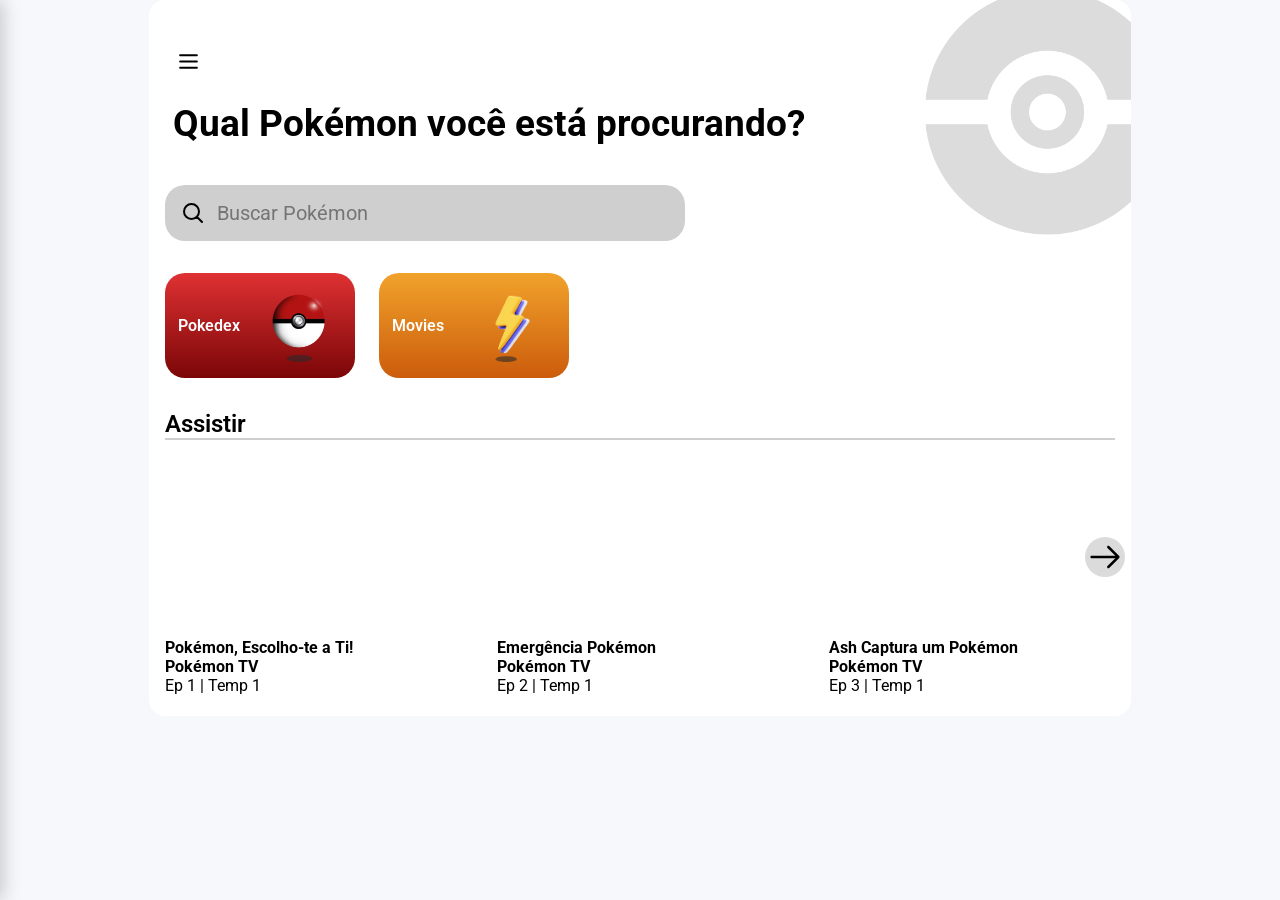
<file: index.html>
<!DOCTYPE html>
<html lang="pt-br">
<head>
    <meta charset="UTF-8">
    <meta name="viewport" content="width=device-width, initial-scale=1.0">
    <title>Central Pokémon</title>
    <link rel="stylesheet" href="assets/css/home.css">
</head>
<body>
    <section class="content">
        <header>
            <button class="menu-toggle" id="menuToggle" aria-label="Abrir menu" type="button">
                <svg width="25px" height="25px" viewBox="0 0 24 24" fill="none" xmlns="http://www.w3.org/2000/svg"><g id="SVGRepo_bgCarrier" stroke-width="0"></g><g id="SVGRepo_tracerCarrier" stroke-linecap="round" stroke-linejoin="round"></g><g id="SVGRepo_iconCarrier"> <path d="M4 6H20M4 12H20M4 18H20" stroke="#000000" stroke-width="2" stroke-linecap="round" stroke-linejoin="round"></path> </g></svg>
            </button>
            <h1>Qual Pokémon você está procurando?</h1>
        </header>

        <div class="menu-overlay" id="menuOverlay"></div>
        <aside class="side-menu" id="sideMenu" aria-hidden="true">
            <button class="menu-close" id="menuClose" aria-label="Fechar menu" type="button">
                <svg width="24px" height="24px" viewBox="0 0 24 24" fill="none" xmlns="http://www.w3.org/2000/svg">
                    <path d="M6 6L18 18M18 6L6 18" stroke="#000000" stroke-width="2" stroke-linecap="round"/>
                </svg>
            </button>
            <nav class="menu-nav">
                <a href="index.html" class="menu-link page-link">Home</a>
                <a href="pokedex.html" class="menu-link page-link">Pokedex</a>
                <a href="movies.html" class="menu-link page-link">Movies</a>
            </nav>
        </aside>

        <div class="search">
            <svg width="24px" height="24px" viewBox="0 0 24 24" fill="none" xmlns="http://www.w3.org/2000/svg"><g id="SVGRepo_bgCarrier" stroke-width="0"></g><g id="SVGRepo_tracerCarrier" stroke-linecap="round" stroke-linejoin="round"></g><g id="SVGRepo_iconCarrier"> <path d="M15.7955 15.8111L21 21M18 10.5C18 14.6421 14.6421 18 10.5 18C6.35786 18 3 14.6421 3 10.5C3 6.35786 6.35786 3 10.5 3C14.6421 3 18 6.35786 18 10.5Z" stroke="#000000" stroke-width="2" stroke-linecap="round" stroke-linejoin="round"></path> </g></svg>
            <input type="text" id="searchInput" placeholder="Buscar Pokémon" autocomplete="off">
        </div>

        <div class="options">
            
            <a href="pokedex.html" class="pokedex page-link">Pokedex
                <img src="assets/image/ball.png" alt="Pokeball">
            </a>
            
            
            <a href="movies.html" class="movies page-link">Movies
                <img src="assets/image/raio.png" alt="Raio">
            </a>
            
        </div>

        <div class="attend">
            <h2>Assistir</h2>
            <div class="carousel">
                <button class="arrow-left" id="arrow-left" type="button">
                    <svg width="64px" height="64px" viewBox="0 0 24 24" fill="none" xmlns="http://www.w3.org/2000/svg"><g id="SVGRepo_bgCarrier" stroke-width="0"></g><g id="SVGRepo_tracerCarrier" stroke-linecap="round" stroke-linejoin="round"></g><g id="SVGRepo_iconCarrier"> <path d="M20 12H4M4 12L10 6M4 12L10 18" stroke="#000000" stroke-width="1.5" stroke-linecap="round" stroke-linejoin="round"></path> </g></svg>
                </button>
                <ul class="movies-list" id="moviesList">
                    <li class="movie-item">
                        <iframe width="560" height="315" src="https://www.youtube.com/embed/z3hMX65Khtg?si=HAvHI5B7iZ4ZkZ6l" title="YouTube video player" frameborder="0" allow="accelerometer; autoplay; clipboard-write; encrypted-media; gyroscope; picture-in-picture; web-share" referrerpolicy="strict-origin-when-cross-origin" allowfullscreen></iframe>
                        <h4>Pokémon, Escolho-te a Ti!</h4>
                        <h4>Pokémon TV</h4>
                        <p>Ep 1 | Temp 1 </p>
                    </li>
                    <li class="movie-item">
                        <iframe width="560" height="315" src="https://www.youtube.com/embed/h6LFdBPjbf4?si=2pCjYuyfvWK-3hP1" title="YouTube video player" frameborder="0" allow="accelerometer; autoplay; clipboard-write; encrypted-media; gyroscope; picture-in-picture; web-share" referrerpolicy="strict-origin-when-cross-origin" allowfullscreen></iframe>
                        <h4>Emergência Pokémon</h4>
                        <h4>Pokémon TV</h4>
                        <p>Ep 2 | Temp 1 </p>
                    </li>
                    <li class="movie-item">
                        <iframe width="560" height="315" src="https://www.youtube.com/embed/ObtS79k2NM4?si=4z4mFyeoclsPtpMW" title="YouTube video player" frameborder="0" allow="accelerometer; autoplay; clipboard-write; encrypted-media; gyroscope; picture-in-picture; web-share" referrerpolicy="strict-origin-when-cross-origin" allowfullscreen></iframe>
                        <h4>Ash Captura um Pokémon</h4>
                        <h4>Pokémon TV</h4>
                        <p>Ep 3 | Temp 1 </p>
                    </li>
                    <li class="movie-item">
                        <iframe width="560" height="315" src="https://www.youtube.com/embed/PEUL-1_zGWI?si=31BrjL_kRxoo-bfi" title="YouTube video player" frameborder="0" allow="accelerometer; autoplay; clipboard-write; encrypted-media; gyroscope; picture-in-picture; web-share" referrerpolicy="strict-origin-when-cross-origin" allowfullscreen></iframe>
                        <h4>O Desafio do Samurai</h4>
                        <h4>Pokémon TV</h4>
                        <p>Ep 4 | Temp 1 </p>
                    </li>
                    <li class="movie-item">
                        <iframe width="560" height="315" src="https://www.youtube.com/embed/COr4zRFX0Gw?si=t0rkgp6g_4TdPWYg" title="YouTube video player" frameborder="0" allow="accelerometer; autoplay; clipboard-write; encrypted-media; gyroscope; picture-in-picture; web-share" referrerpolicy="strict-origin-when-cross-origin" allowfullscreen></iframe>
                        <h4>Confronto na Cidade de Pewter</h4>
                        <h4>Pokémon TV</h4>
                        <p>Ep 5 | Temp 1 </p>
                    </li>
                    <li class="movie-item">
                        <iframe width="560" height="315" src="https://www.youtube.com/embed/iaxkOJZxzQM?si=hIJM1TCaxjF3b-Lr" title="YouTube video player" frameborder="0" allow="accelerometer; autoplay; clipboard-write; encrypted-media; gyroscope; picture-in-picture; web-share" referrerpolicy="strict-origin-when-cross-origin" allowfullscreen></iframe>
                        <h4>Clefairy e a Pedra da Lua</h4>
                        <h4>Pokémon TV</h4>
                        <p>Ep 6 | Temp 1 </p>
                    </li>
                </ul>
                <button class="arrow-right" id="arrow-right" type="button">
                    <svg width="64px" height="64px" viewBox="0 0 24 24" fill="none" xmlns="http://www.w3.org/2000/svg"><g id="SVGRepo_bgCarrier" stroke-width="0"></g><g id="SVGRepo_tracerCarrier" stroke-linecap="round" stroke-linejoin="round"></g><g id="SVGRepo_iconCarrier"> <path fill-rule="evenodd" clip-rule="evenodd" d="M13.4697 5.46967C13.7626 5.17678 14.2374 5.17678 14.5303 5.46967L20.5303 11.4697C20.8232 11.7626 20.8232 12.2374 20.5303 12.5303L14.5303 18.5303C14.2374 18.8232 13.7626 18.8232 13.4697 18.5303C13.1768 18.2374 13.1768 17.7626 13.4697 17.4697L18.1893 12.75H4C3.58579 12.75 3.25 12.4142 3.25 12C3.25 11.5858 3.58579 11.25 4 11.25H18.1893L13.4697 6.53033C13.1768 6.23744 13.1768 5.76256 13.4697 5.46967Z" fill="#000000"></path> </g></svg></button>
            </div>
        </div>
    </section>

    <script src="assets/js/home.js"></script>
    <script src="assets/js/page-transition.js"></script>
</body>
</html>
</file>
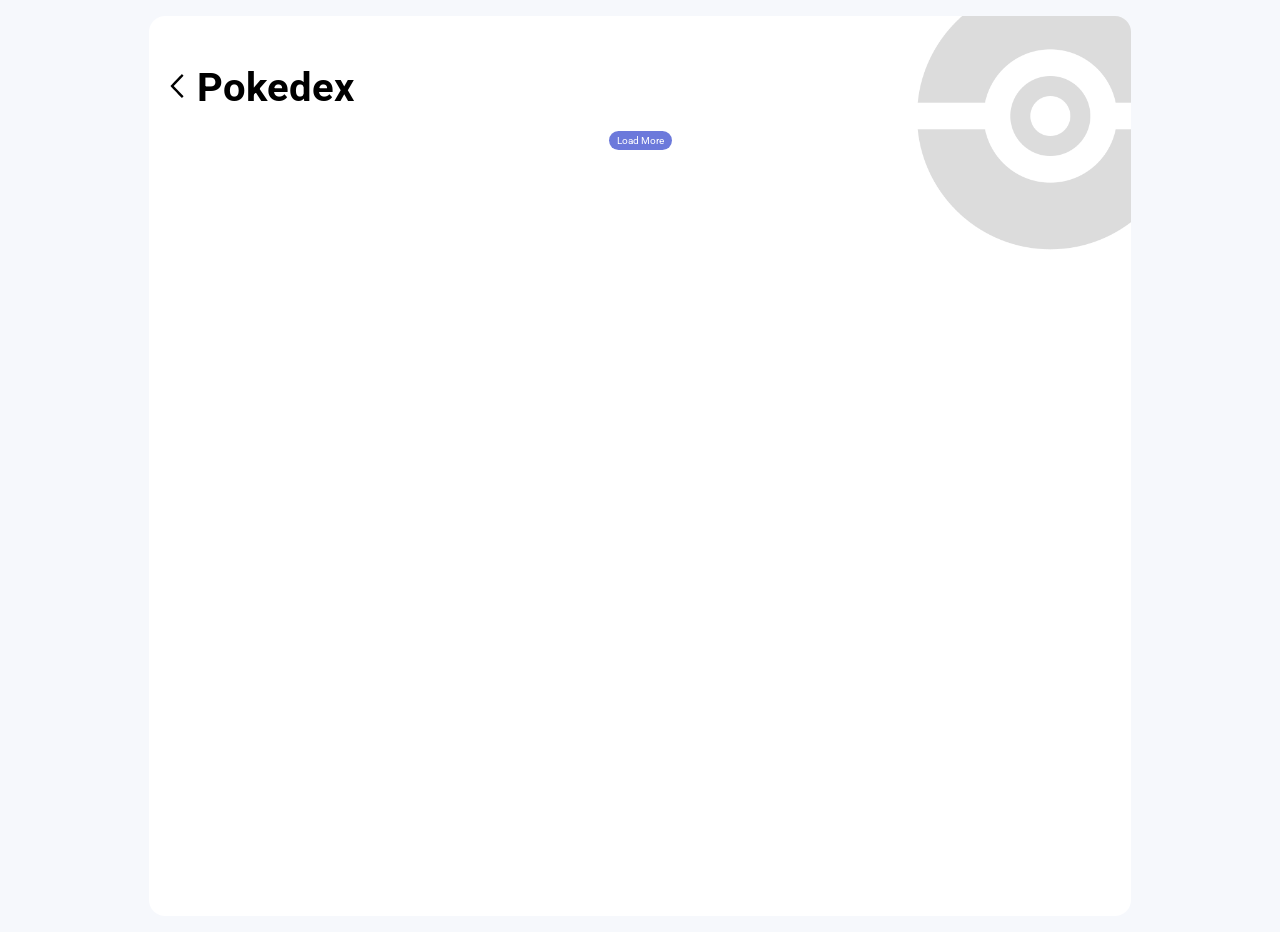
<file: ficha.html>
<!DOCTYPE html>
<html lang="pt-br">
<head>
    <meta charset="UTF-8">
    <meta name="viewport" content="width=device-width, initial-scale=1.0">
    <title>Pokémon - Ficha</title>
    <link rel="stylesheet" href="assets/css/ficha.css">
</head>
<body>
    <section class="content">
        <header class="top-bar">
        <a href="pokedex.html">
            <svg width="24px" height="24px" viewBox="-4.5 0 20 20" version="1.1" xmlns="http://www.w3.org/2000/svg" xmlns:xlink="http://www.w3.org/1999/xlink" fill="#FFFFFF" class="arrow">
                <g id="SVGRepo_bgCarrier" stroke-width="0"></g><g id="SVGRepo_tracerCarrier" stroke-linecap="round" stroke-linejoin="round"></g><g id="SVGRepo_iconCarrier"> <title>arrow_left [#000000]</title> <desc>Created with Sketch.</desc> <defs> </defs> <g id="Page-1" stroke="none" stroke-width="1" fill="none" fill-rule="evenodd"> <g id="Dribbble-Light-Preview" transform="translate(-385.000000, -6679.000000)" fill="#FFFFFF"> <g id="icons" transform="translate(56.000000, 160.000000)"> <path d="M338.61,6539 L340,6537.594 L331.739,6528.987 L332.62,6528.069 L332.615,6528.074 L339.955,6520.427 L338.586,6519 C336.557,6521.113 330.893,6527.014 329,6528.987 C330.406,6530.453 329.035,6529.024 338.61,6539" id="arrow_left-[#000000]" class="arrow"> </path> </g> </g> </g> </g>
            </svg>
        </a>
        <div class="name-and-id">
            <h1 id="pokemonName">Bulbasaur</h1>
            <span class="number" id="pokemonNumber">#001</span>
        </div>
    </header>
    <div class="pokemon-header" id="pokemonHeader">
        
        <ul class="types" id="pokemonTypes">
            <li class="type grass">Grass</li>
            <li class="type poison">Poison</li>
        </ul>
    </div>
<div class="top-section">
        <div class="pokemon-image">
            <img id="pokemonImage" src="https://raw.githubusercontent.com/PokeAPI/sprites/master/sprites/pokemon/other/dream-world/1.svg" alt="Bulbasaur">
        </div>
    </div>

    <div class="pokemon-detail-card">
        <nav class="tabs">
            <span class="active" data-target="about">About</span>
            <span data-target="stats">Base Stats</span>
            <span data-target="evolution">Evolution</span>
        </nav>
        
        <div class="tab-content" id="about">
            <div class="info-row">
                <span class="label">Species</span>
                <span class="value" id="pokemonSpecies"></span>
            </div>
            <div class="info-row">
                <span class="label">Height</span>
                <span class="value" id="pokemonHeight"></span>
            </div>
            <div class="info-row">
                <span class="label">Weight</span>
                <span class="value" id="pokemonWeight"></span>
            </div>
            <div class="info-row">
                <span class="label">Abilities</span>
                <span class="value" id="pokemonAbilities"></span>
            </div>

            <h3 class="section-title">Breeding</h3>
            
            <!-- <div class="info-row">
                <span class="label">Gender</span>
                <span class="value gender-value">
                    <span class="male">♂ 87.5%</span> 
                    <span class="female">♀ 12.5%</span>
                </span>
            </div> -->
            <div class="info-row">
                <span class="label">Egg Groups</span>
                <span class="value" id="pokemonEggGroups">Monster</span>
            </div>
            <!-- <div class="info-row">
                <span class="label">Egg Cycle</span>
                <span class="value">Grass</span>
            </div> -->
        </div>

        <div class="tab-content hide" id="stats">
            <div class="info-row">
                <span class="label">HP</span>
                <span class="value" id="statHp"></span>
            </div>
            <div class="info-row">
                <span class="label">Attack</span>
                <span class="value" id="statAtk"></span>
            </div>
            <div class="info-row">
                <span class="label">Defense</span>
                <span class="value" id="statDef"></span>
            </div>
            <div class="info-row">
                <span class="label">Sp. Atk</span>
                <span class="value" id="statSpAtk"></span>
            </div>
            <div class="info-row">
                <span class="label">Sp. Def</span>
                <span class="value" id="statSpDef"></span>
            </div>
            <div class="info-row">
                <span class="label">Speed</span>
                <span class="value" id="statSpd"></span>
            </div>
        </div>

        <div class="tab-content hide" id="evolution">
            <div id="evolutionList"></div>
            <!-- <div class="info-row">
                <span class="label">Stage 1</span>
                <span class="value">Ivysaur (Level 16)</span>
            </div>
            <div class="info-row">
                <span class="label">Stage 2</span>
                <span class="value">Venusaur (Level 32)</span>
            </div> -->
        </div>
    </div>
    </section>

    <script src="assets/js/pokemon-model.js"></script>
    <script src="assets/js/poke-api.js"></script>
    <script src="assets/js/ficha.js"></script>
    <script src="assets/js/page-transition.js"></script>
</body>
</html>
</file>
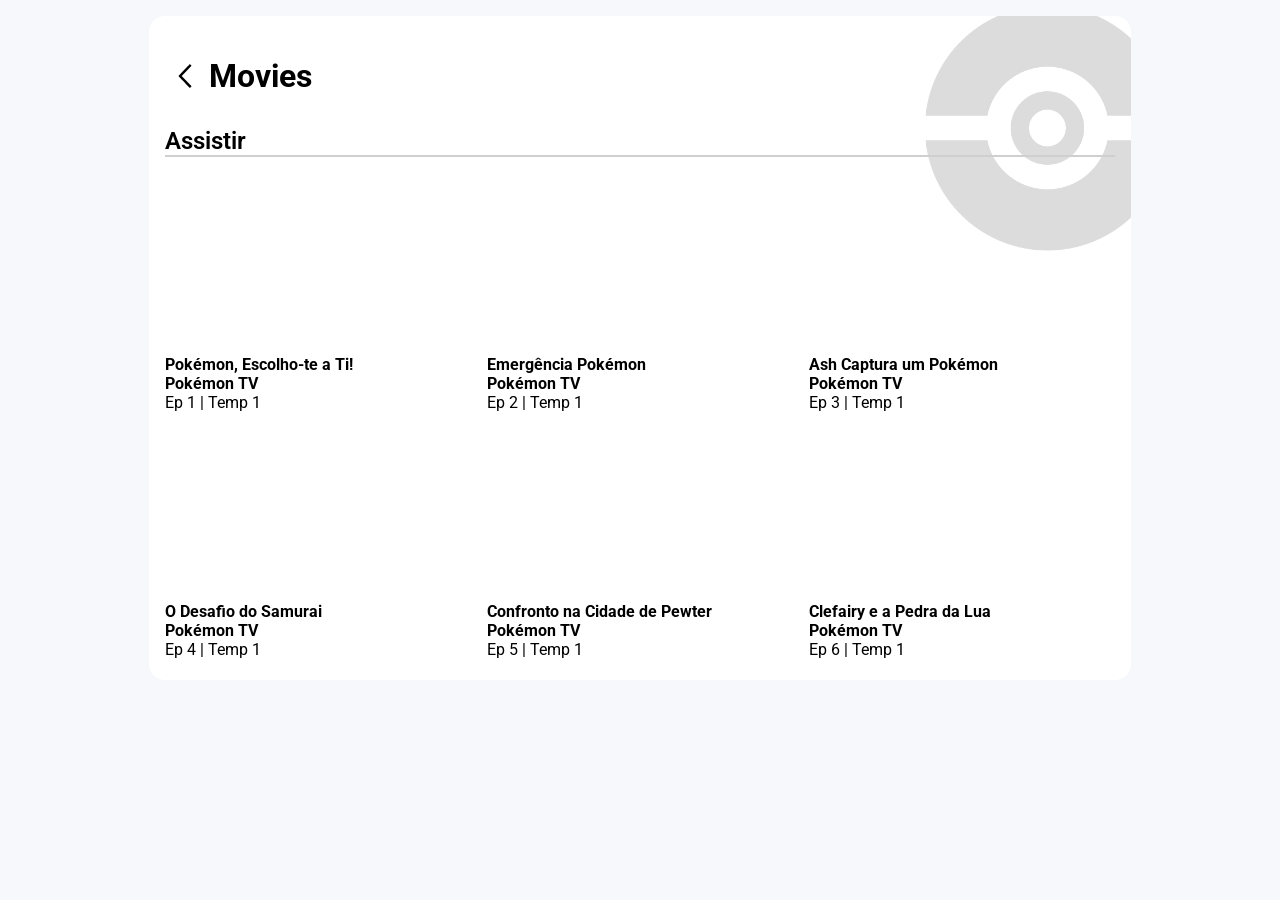
<file: movies.html>
<!DOCTYPE html>
<html lang="pt-br">
<head>
    <meta charset="UTF-8">
    <meta name="viewport" content="width=device-width, initial-scale=1.0">
    <title>Movies Pokémon</title>
    <link rel="stylesheet" href="assets/css/movies.css">
</head>
<body>
    <section class="content">
        <header>
            <a href="index.html" class="back-link" aria-label="Voltar para a home">
                <svg width="24px" height="24px" viewBox="-4.5 0 20 20" version="1.1" xmlns="http://www.w3.org/2000/svg" fill="#000000" class="arrow">
                    <g id="SVGRepo_bgCarrier" stroke-width="0"></g><g id="SVGRepo_tracerCarrier" stroke-linecap="round" stroke-linejoin="round"></g><g id="SVGRepo_iconCarrier"> <title>arrow_left [#000000]</title> <desc>Created with Sketch.</desc> <defs> </defs> <g id="Page-1" stroke="none" stroke-width="1" fill="none" fill-rule="evenodd"> <g id="Dribbble-Light-Preview" transform="translate(-385.000000, -6679.000000)" fill="#000000"> <g id="icons" transform="translate(56.000000, 160.000000)"> <path d="M338.61,6539 L340,6537.594 L331.739,6528.987 L332.62,6528.069 L332.615,6528.074 L339.955,6520.427 L338.586,6519 C336.557,6521.113 330.893,6527.014 329,6528.987 C330.406,6530.453 329.035,6529.024 338.61,6539" id="arrow_left-[#000000]" class="arrow"> </path> </g> </g> </g> </g>
                </svg>
            </a>
            <h1>Movies</h1>
        </header>

        <div class="attend">
            <h2>Assistir</h2>
            <div class="carousel">
                <button class="arrow-left" id="arrow-left" type="button" aria-label="Voltar filmes">
                    <svg width="64px" height="64px" viewBox="0 0 24 24" fill="none" xmlns="http://www.w3.org/2000/svg">
                        <path d="M20 12H4M4 12L10 6M4 12L10 18" stroke="#000000" stroke-width="1.5" stroke-linecap="round" stroke-linejoin="round"></path>
                    </svg>
                </button>

                <ul class="movies-list" id="moviesList">
                    <li class="movie-item">
                        <iframe width="560" height="315" src="https://www.youtube.com/embed/z3hMX65Khtg?si=HAvHI5B7iZ4ZkZ6l" title="Pokémon, Escolho-te a Ti!" frameborder="0" allow="accelerometer; autoplay; clipboard-write; encrypted-media; gyroscope; picture-in-picture; web-share" allowfullscreen></iframe>
                        <h4>Pokémon, Escolho-te a Ti!</h4>
                        <h4>Pokémon TV</h4>
                        <p>Ep 1 | Temp 1</p>
                    </li>
                    <li class="movie-item">
                        <iframe width="560" height="315" src="https://www.youtube.com/embed/h6LFdBPjbf4?si=2pCjYuyfvWK-3hP1" title="Emergência Pokémon" frameborder="0" allow="accelerometer; autoplay; clipboard-write; encrypted-media; gyroscope; picture-in-picture; web-share" allowfullscreen></iframe>
                        <h4>Emergência Pokémon</h4>
                        <h4>Pokémon TV</h4>
                        <p>Ep 2 | Temp 1</p>
                    </li>
                    <li class="movie-item">
                        <iframe width="560" height="315" src="https://www.youtube.com/embed/ObtS79k2NM4?si=4z4mFyeoclsPtpMW" title="Ash Captura um Pokémon" frameborder="0" allow="accelerometer; autoplay; clipboard-write; encrypted-media; gyroscope; picture-in-picture; web-share" allowfullscreen></iframe>
                        <h4>Ash Captura um Pokémon</h4>
                        <h4>Pokémon TV</h4>
                        <p>Ep 3 | Temp 1</p>
                    </li>
                    <li class="movie-item">
                        <iframe width="560" height="315" src="https://www.youtube.com/embed/PEUL-1_zGWI?si=31BrjL_kRxoo-bfi" title="YouTube video player" frameborder="0" allow="accelerometer; autoplay; clipboard-write; encrypted-media; gyroscope; picture-in-picture; web-share" referrerpolicy="strict-origin-when-cross-origin" allowfullscreen></iframe>
                        <h4>O Desafio do Samurai</h4>
                        <h4>Pokémon TV</h4>
                        <p>Ep 4 | Temp 1 </p>
                    </li>
                    <li class="movie-item">
                        <iframe width="560" height="315" src="https://www.youtube.com/embed/COr4zRFX0Gw?si=t0rkgp6g_4TdPWYg" title="YouTube video player" frameborder="0" allow="accelerometer; autoplay; clipboard-write; encrypted-media; gyroscope; picture-in-picture; web-share" referrerpolicy="strict-origin-when-cross-origin" allowfullscreen></iframe>
                        <h4>Confronto na Cidade de Pewter</h4>
                        <h4>Pokémon TV</h4>
                        <p>Ep 5 | Temp 1 </p>
                    </li>
                    <li class="movie-item">
                        <iframe width="560" height="315" src="https://www.youtube.com/embed/iaxkOJZxzQM?si=hIJM1TCaxjF3b-Lr" title="YouTube video player" frameborder="0" allow="accelerometer; autoplay; clipboard-write; encrypted-media; gyroscope; picture-in-picture; web-share" referrerpolicy="strict-origin-when-cross-origin" allowfullscreen></iframe>
                        <h4>Clefairy e a Pedra da Lua</h4>
                        <h4>Pokémon TV</h4>
                        <p>Ep 6 | Temp 1 </p>
                    </li>
                </ul>

                <button class="arrow-right" id="arrow-right" type="button" aria-label="Avançar filmes">
                    <svg width="64px" height="64px" viewBox="0 0 24 24" fill="none" xmlns="http://www.w3.org/2000/svg">
                        <path fill-rule="evenodd" clip-rule="evenodd" d="M13.4697 5.46967C13.7626 5.17678 14.2374 5.17678 14.5303 5.46967L20.5303 11.4697C20.8232 11.7626 20.8232 12.2374 20.5303 12.5303L14.5303 18.5303C14.2374 18.8232 13.7626 18.8232 13.4697 18.5303C13.1768 18.2374 13.1768 17.7626 13.4697 17.4697L18.1893 12.75H4C3.58579 12.75 3.25 12.4142 3.25 12C3.25 11.5858 3.58579 11.25 4 11.25H18.1893L13.4697 6.53033C13.1768 6.23744 13.1768 5.76256 13.4697 5.46967Z" fill="#000000"></path>
                    </svg>
                </button>
            </div>
        </div>
    </section>

    <script src="assets/js/movies.js"></script>
    <script src="assets/js/page-transition.js"></script>
</body>
</html>
</file>
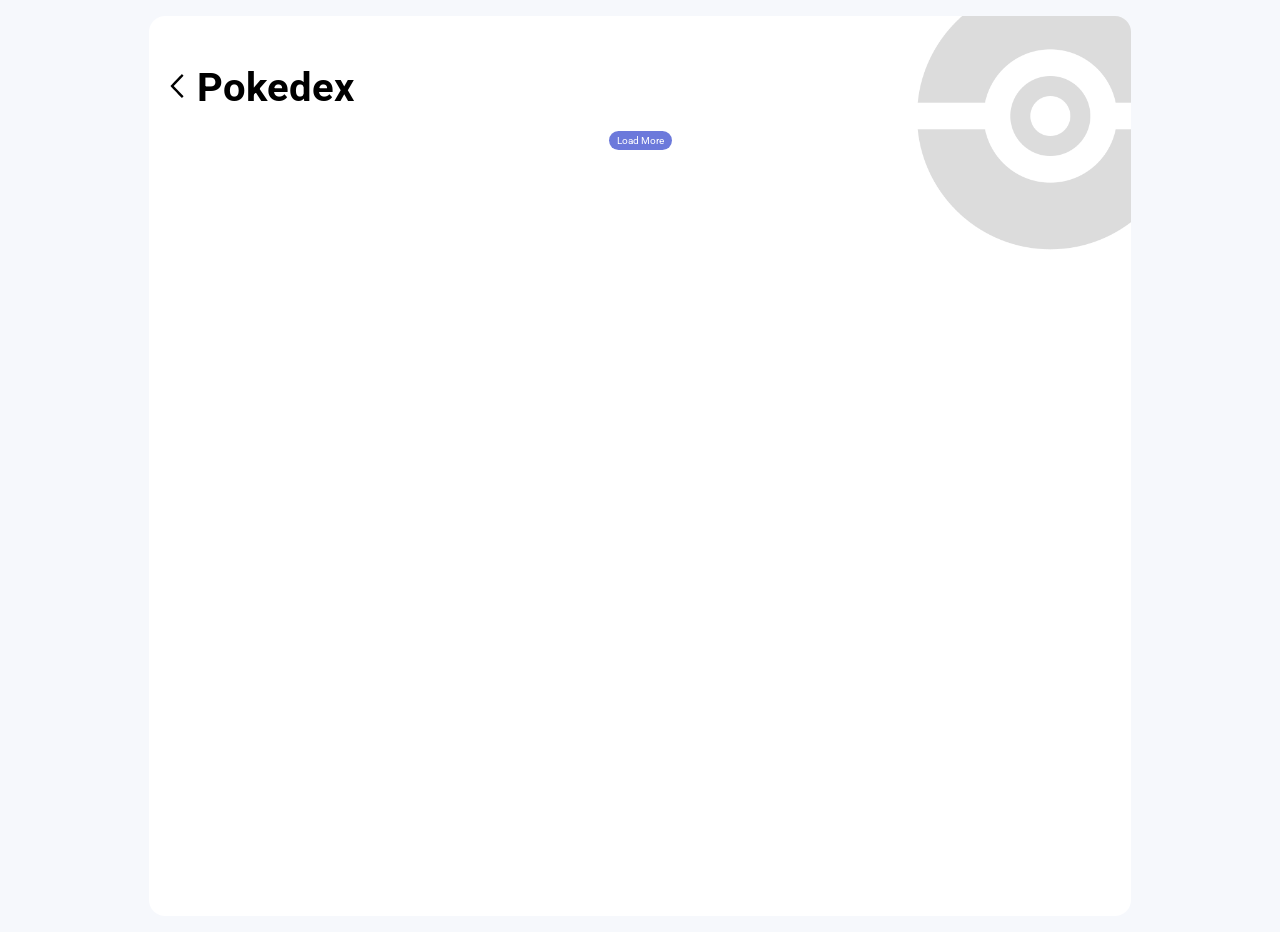
<file: pokedex.html>
<!DOCTYPE html>
<html lang="pt-br">
<head>
    <meta charset="UTF-8">
    <meta name="viewport" content="width=device-width, initial-scale=1.0">
    <title>Pokedex</title>
    <link rel="stylesheet" href="assets/css/global.css">
</head>
<body>
    <section class="content">
        <header>
            <a href="index.html">
                <svg width="24px" height="24px" viewBox="-4.5 0 20 20" version="1.1" xmlns="http://www.w3.org/2000/svg" xmlns:xlink="http://www.w3.org/1999/xlink" fill="#000000" class="arrow">
                    <g id="SVGRepo_bgCarrier" stroke-width="0"></g><g id="SVGRepo_tracerCarrier" stroke-linecap="round" stroke-linejoin="round"></g><g id="SVGRepo_iconCarrier"> <title>arrow_left [#000000]</title> <desc>Created with Sketch.</desc> <defs> </defs> <g id="Page-1" stroke="none" stroke-width="1" fill="none" fill-rule="evenodd"> <g id="Dribbble-Light-Preview" transform="translate(-385.000000, -6679.000000)" fill="#000000"> <g id="icons" transform="translate(56.000000, 160.000000)"> <path d="M338.61,6539 L340,6537.594 L331.739,6528.987 L332.62,6528.069 L332.615,6528.074 L339.955,6520.427 L338.586,6519 C336.557,6521.113 330.893,6527.014 329,6528.987 C330.406,6530.453 329.035,6529.024 338.61,6539" id="arrow_left-[#000000]" class="arrow"> </path> </g> </g> </g> </g>
                </svg>
            </a>
            
            <h1>Pokedex</h1>
        </header>
        

        <ol id="pokemonList" class="pokemons">
           
        </ol>

        <div class="pagination">
            <button id="loadMoreButton" type="button"> Load More</button>
        </div>
    </section>

    <script src="assets/js/pokemon-model.js"></script>
    <script src="assets/js/poke-api.js"></script>
    <script src="assets/js/main.js"></script>
    <script src="assets/js/page-transition.js"></script>
</body>
</html>
</file>
<file: assets/css/home.css>
@import url('https://fonts.googleapis.com/css2?family=Roboto:ital,wght@0,100..900;1,100..900&display=swap');

*{
    margin: 0;
    padding: 0;
    box-sizing: border-box;
    font-family: 'Roboto', sans-serif;
}

body {
    background-color: #f6f8fc;
    transition: opacity 0.25s ease;
}

body.page-transition {
    opacity: 0;
}

.content{
    height: 100vh;
    width: 100vw;
    padding: 1rem;
    background-color: #FFF;
    position: relative;
    overflow-x: hidden;
    z-index: 1;
}

.content::before {
    content: "";
    position: absolute;
    top: -35px;
    right: -64px;
    width: 294px;
    height: 294px;
    background: url(../image/pokeball.png) no-repeat;
    background-size: contain;
    opacity: 0.2;
    z-index: -1;
}

header{
    display: flex;
    flex-direction: column;
    align-items: start;
    margin-top: 25px;
    margin-left: 0.5rem;
    position: relative;
    z-index: 15;
}

.menu-toggle {
    border: none;
    background: transparent;
    cursor: pointer;
    display: inline-flex;
    align-items: center;
    justify-content: center;
    padding: 0.2rem;
}

.menu-overlay {
    position: fixed;
    inset: 0;
    background: rgba(0, 0, 0, 0.28);
    opacity: 0;
    visibility: hidden;
    transition: opacity 0.25s ease, visibility 0.25s ease;
    z-index: 20;
}

.side-menu {
    position: fixed;
    top: 0;
    left: 0;
    width: min(78vw, 320px);
    height: 100vh;
    background: #fff;
    box-shadow: 3px 0 18px rgba(0, 0, 0, 0.2);
    transform: translateX(-100%);
    transition: transform 0.28s ease;
    z-index: 30;
    padding: 1rem;
    display: flex;
    flex-direction: column;
    gap: 1.5rem;
}

.menu-close {
    border: none;
    background: transparent;
    align-self: flex-end;
    cursor: pointer;
    padding: 0.2rem;
    display: inline-flex;
}

.menu-nav {
    display: flex;
    flex-direction: column;
    gap: 0.8rem;
}

.menu-link {
    text-decoration: none;
    color: #222;
    font-weight: 600;
    font-size: 1.5rem;
    padding: 0.65rem 0.7rem;
    border-radius: 10px;
    transition: background-color 0.2s ease;
}

.menu-link:hover {
    background-color: #f0f0f0;
}

.menu-open .menu-overlay {
    opacity: 1;
    visibility: visible;
}

.menu-open .side-menu {
    transform: translateX(0);
}

header h1 {
    font-size: 2rem;
    margin-top: 25px;
    margin-bottom: 40px;
}

.search{
    display: flex;
    flex-direction: row;
    align-items: center;
    width: 100%;
    max-width: 400px;
    background-color: #CFCFCF;
    border-radius: 20px;
    padding: 0.5rem 1rem;

    icon-search {
        fill: #000;
        margin: 0.5rem;
        padding: 0.5rem;
    }
    input{
        flex: 1;
        border: none;
        background-color: transparent;
        font-size: 1.25rem;
        padding:  0 0.75rem;
        outline: none;
        height: 40px;
    }
    &::placeholder{
        color: #000;
    }
}

.options{
    display: flex;
    flex-direction: row;
    align-items: center;
    justify-content: center;
    margin-top: 2rem;
    gap: 1.5rem;
    width: 100%;
}

.options .pokedex, .options .movies{
    background-color: #CFCFCF;
    border-radius: 20px;
    width: 160px;
    height: 90px;
    padding: 0.8rem;
    display: flex;
    align-items: center;
    transition: background-color 0.3s ease;
    a{
        text-decoration: none;
        color: #fff;
        font-size: 1rem;
        font-weight: 600;
    }
    img{
        width: 72px;
        height: 72px;
       
    }
}

.options a {
    
    text-decoration: none;
    color: #fff;
    font-size: 1rem;
    font-weight: 600;

}

.options .pokedex{
    background: linear-gradient(180deg, #DF3133 0%, #7B0607 100%);

    img{
        margin-left: 0.5rem;
    }
}

.options .movies{
    background: linear-gradient(180deg, #F1A22B 0%, #CC5C0C 100%);

    img{
        margin-left: 1rem;
    }
}

.options .pokedex:hover, .options .movies:hover{
    background-color: #B0B0B0;
    cursor: pointer;
    transform: translateY(-2px);
}

.attend {
    margin-top: 2rem;
    border-radius: 20px;
    width: 100%;
    max-width: 400px;
    display: flex;
    flex-direction: column;


    h2{
        font-size: 1.5rem;
        font-weight: 600;
        border-bottom: 2px solid #CFCFCF;
        margin-bottom: 0.5rem;
    }
}

.carousel {
    position: relative;
    width: 100%;
    align-items: center;
    width: 100%;    
}

.attend .movies-list{
    display: flex;
    flex-direction: row;
    gap: 1.5rem;
    margin-top: 1rem;
    list-style: none;
    overflow-x: auto;
    scroll-behavior: smooth;
    padding-bottom: 5px;

    
}

.attend .movies-list::-webkit-scrollbar {
    display: none;
}
.attend .movies-list {
    -ms-overflow-style: none;
    scrollbar-width: none;  
}

.attend .movies-list iframe {
        width: 200px;
        height: 120px;
        border: none;
        border-radius: 20px;
        transition: transform .25s ease;
}

.attend .arrow-left, .attend .arrow-right {
    position: absolute;
    top: 35%;
    background: #b0b0b075;
    border-radius: 50%;
    border: none;
    cursor: pointer;
    z-index: 8;
    display: flex;
    align-items: center;
    justify-content: center;
    transition: transform 0.2s ease;

    
}

.attend .arrow-left {
    left: -10px;
    display: none;
}

.attend .arrow-right {
    right: -10px;
}

.attend .arrow-left svg, .attend .arrow-right svg {
    width: 40px;
    height: 40px;
}

.attend .arrow-left:hover, .attend .arrow-right:hover{
    transform: scale(1.2);
}

.attend .movies-list iframe:hover{
    transform: scale(1.02);
}

/* Telas maiores - mantém base mobile intacta */
@media screen and (min-width: 768px) {
    .content{
        max-width: 982px;
        height: auto;
        margin: 1rem auto;
        border-radius: 1rem;
    }

    header{
        margin-top: 30px;
    }

    header h1 {
        font-size: 2.3rem;
        max-width: 700px;
    }

    .search{
        max-width: 520px;
    }

    .options{
        justify-content: flex-start;
    }

    .options .pokedex, .options .movies{
        width: 190px;
        height: 105px;
    }

    .options .pokedex img {
        margin-left: 1.5rem;
    }
    .options .movies img {
    margin-left: 2rem;
    }

    .attend{
        max-width: 100%;
    }

    .attend .movies-list{
        gap: 2rem;
    }

    .attend .movies-list iframe{
        width: 300px;
        height: 170px;
    }
}

@media screen and (min-width: 982px) {
    .content{
        max-width: 982px;
        height: auto;
        margin: 0rem auto;
        border-radius: 1rem;
    }

    options{
        justify-content: flex-start;
    }

    .options .pokedex img {
        margin-left: 1.5rem;
    }
    .options .movies img {
    margin-left: 2rem;
    }
}
</file>
<file: assets/css/ficha.css>
*{
    margin: 0;
    padding: 0;
    box-sizing: border-box;
    font-family: 'Roboto', sans-serif;
}

body {
    background-color: #f6f8fc;
}

.content {
    display: flex;
    flex-direction: column;
    min-height: 100vh;
    width: 100vw;
    padding: 2rem 1rem 0 1rem;
    background-color: #7AC74C;
    position: relative;
    overflow-x: hidden;
    z-index: 1;
    transition: background-color .35s ease;
}

.content::before {
    content: "";
    position: absolute;
    top: 175px;
    right: -43px;
    width: 230px;
    height: 230px;
    background: url(../image/pokeball.png) no-repeat;
    background-size: contain;
    opacity: 0.2;
    z-index: -1;
}

.normal, .normal .tabs span.active::after{ 
    background-color: #A8A77A;
}
.fire, .fire .tabs span.active::after{ 
    background-color: #EE8130;
}
.water, .water .tabs span.active::after { 
    background-color: #6390F0;
}
.electric, .electric .tabs span.active::after{ 
    background-color: #F7D02C;
}
.grass, .grass .tabs span.active::after{ 
    background-color: #7AC74C;
}
.ice, .ice .tabs span.active::after{ 
    background-color: #96D9D6;
}
.fighting, .fighting .tabs span.active::after{ 
    background-color: #C22E28;
}
.poison, .poison .tabs span.active::after{ 
    background-color: #A33EA1;
}
.ground, .ground .tabs span.active::after{ 
    background-color: #E2BF65;
}
.flying, .flying .tabs span.active::after{ 
    background-color: #A98FF3;
}
.psychic, .psychic .tabs span.active::after{ 
    background-color: #F95587;
}
.bug, .bug .tabs span.active::after{ 
    background-color: #A6B91A;
}
.rock, .rock .tabs span.active::after{ 
    background-color: #B6A136;
}
.ghost, .ghost .tabs span.active::after{ 
    background-color: #735797;
}
.dragon, .dragon .tabs span.active::after{ 
    background-color: #6F35FC;
}
.dark, .dark .tabs span.active::after{ 
    background-color: #705746;
}
.steel, .steel .tabs span.active::after{ 
    background-color: #B7B7CE;
}
.fairy, .fairy .tabs span.active::after{ 
    background-color: #D685AD;
}

header {
    display: flex;
    position: relative;
    flex-direction: column;
    align-items: start;
    margin-top: 2rem;
}

.name-and-id{
    display: flex;
    justify-content: space-between;
    align-items: center;
    width: 100%;    
}

.content h1 {
   font-size: 2rem;
   margin-left: 0.5rem;
   color: #FFFFFF;
   text-transform: capitalize;
}

.number {
    color: #FFFFFF;
    opacity: 0.7;
    font-size: 1rem;
    font-weight: bold;
}

.pokemon-header {
    display: flex;
    justify-content: flex-start;
    width: 100%;
    padding: 0rem 0.5rem;
}


.types {
    display: flex;
    gap: 0.5rem;
    list-style: none;
    align-items: center;
}

.type {
    color: #FFFFFF;
    /* background-color: #7AC74C; */
    width: 60px; 
    height: 24px;
    text-align: center;
    padding: 0.25rem 0.5rem;
    font-size: .75rem;
    border-radius: 1rem;
    text-transform: capitalize;
    filter: brightness(1.15);
}

.top-section {
    display: flex;
    justify-content: center;
    align-items: center;
    position: relative;
    z-index: 2;
    margin-bottom: -40px;
}


.pokemon-image img {
    width: 225px;
    height: 225px;
    object-fit: contain;
    margin-top: 30px;
}

.pokemon-detail-card {
    background-color: #FFFFFF;
    border-radius: 60px 60px 0 0;
    flex-grow: 1;
    padding: 3rem 2rem 2rem 2rem;
    margin: 0 -1rem;
    position: relative;
    z-index: 1;
}

.tabs {
    display: flex;
    justify-content: space-around;
    margin-bottom: 2rem;
}
.tabs span {
    font-size: 1.25rem;
    font-weight: bold;
    color: #9e9e9e;
    cursor: pointer;
    position: relative;
    transition: color .2s ease, transform .2s ease;
}

.tabs span.active {
    color: #000000;
    padding-bottom: 0.25rem;
}
.tabs span:hover {
    transform: translateY(-1px);
}

.tabs span.active::after {
    content: "";
    position: absolute;
    bottom: -1px;
    left: -10%;
    width: 120%;
    height: 3px;
    background-color: #7AC74C;
    border-radius: 3px;
}

.tab-content {
    display: flex;
    flex-direction: column;
    padding-left: 0.5rem;
    gap: 1rem;
}

.info-row {
    display: grid;
    grid-template-columns: 120px 1fr;
    align-items: center;
}

.info-row .label {
    font-weight: bold;
    color: #9e9e9e;
}

.info-row .value {
    color: #333333;
    font-weight: 500;
    text-transform: capitalize;
}

.section-title{
    font-size: 1.125rem;
    color: #333333;
    margin-top: 1rem;
}
.gender-value {
    display: flex;
    gap: 1rem;

    .male {
        color: #6890f0;
    }
    .female {
        color: #ee99ac;
    }
}
.tab-content.hide {
    display: none;
}

@media screen and (min-width: 576px) {
    .content {
        padding: 2rem 1.5rem 0 1.5rem;
    }

    .pokemon-image img {
        width: 245px;
        height: 245px;
    }

    .pokemon-detail-card {
        margin: 0 -1.5rem;
        padding: 3rem 2.5rem 2rem 2.5rem;
    }

    .tabs span {
        font-size: 1.125rem;
    }
}

@media screen and (min-width: 768px) {
    .content {
        max-width: 982px;
        min-height: auto;
        margin: 1rem auto;
        border-radius: 1rem;
        padding: 2rem 2rem 0 2rem;
    }

    .content::before {
        top: 120px;
        right: -30px;
        width: 260px;
        height: 260px;
    }

    .pokemon-image img {
        width: 270px;
        height: 270px;
        margin-top: 20px;
    }

    .pokemon-detail-card {
        margin: 0 -2rem;
        padding: 3rem 3rem 2.5rem 3rem;
    }

    .tabs {
        justify-content: space-around;
        gap: 1rem;
    }

    .tabs span {
        min-width: 140px;
        text-align: center;
    }

    .info-row {
        grid-template-columns: 160px 1fr;
    }
}

@media screen and (min-width: 982px) {
    .content {
        margin: 0 auto;
    }

    .pokemon-header {
        padding: 0 1rem;
    }

    .top-section {
        margin-bottom: -55px;
    }

    .pokemon-image img {
        width: 290px;
        height: 290px;
    }

    .pokemon-detail-card {
        border-radius: 70px 70px 0 0;
        padding: 3.5rem 3.5rem 2.5rem 3.5rem;
    }

    .tabs span {
        font-size: 1.2rem;
    }
}
</file>
<file: assets/css/movies.css>
@import url('https://fonts.googleapis.com/css2?family=Roboto:ital,wght@0,100..900;1,100..900&display=swap');

*{
    margin: 0;
    padding: 0;
    box-sizing: border-box;
    font-family: 'Roboto', sans-serif;
}

body {
    background-color: #f6f8fc;
}

.content{
    min-height: 100vh;
    width: 100vw;
    padding: 1rem;
    background-color: #FFF;
    position: relative;
    overflow-x: hidden;
    z-index: 1;
}

.content::before {
    content: "";
    position: absolute;
    top: -35px;
    right: -64px;
    width: 294px;
    height: 294px;
    background: url(../image/pokeball.png) no-repeat;
    background-size: contain;
    opacity: 0.2;
    z-index: -1;
}

header{
    display: flex;
    flex-direction: row;
    align-items: center;
    gap: .75rem;
    margin-top: 25px;
    margin-left: 0.5rem;
}

header h1 {
    font-size: 2rem;
}

.back-link {
    display: inline-flex;
    align-items: center;
    justify-content: center;
}

.attend {
    margin-top: 2rem;
    border-radius: 20px;
    width: 100%;
    max-width: 100%;
    display: flex;
    flex-direction: column;
}

.attend h2{
    font-size: 1.5rem;
    font-weight: 600;
    border-bottom: 2px solid #CFCFCF;
    margin-bottom: 0.5rem;
}

.carousel {
    position: relative;
    width: 100%;
    align-items: center;
}

.attend .movies-list{
    display: grid;
    grid-template-columns: 1fr;
    flex-direction: column;
    justify-self: center;
    gap: 1rem;
    margin-top: 1rem;
    list-style: none;
    overflow-x: auto;
    scroll-behavior: smooth;
    padding-bottom: 5px;
}

.attend .movies-list::-webkit-scrollbar {
    display: none;
}
.attend .movies-list {
    -ms-overflow-style: none;
    scrollbar-width: none;
}

.movie-item{
    min-width: 200px;
}

.attend .movies-list iframe {
    width: 300px;
    height: 220px;
    border: none;
    border-radius: 20px;
}

.attend .arrow-left, .attend .arrow-right {
    position: absolute;
    top: 30%;
    background: #b0b0b075;
    border-radius: 50%;
    border: none;
    cursor: pointer;
    z-index: 8;
    display: flex;
    align-items: center;
    justify-content: center;
    transition: transform 0.2s ease, background-color .2s ease;
}

.attend .arrow-left {
    left: -10px;
    display: none;
}

.attend .arrow-right {
    right: -10px;
    display: none
    
    ;
}

.attend .arrow-left svg, .attend .arrow-right svg {
    width: 40px;
    height: 40px;
}

.attend .arrow-left:hover, .attend .arrow-right:hover{
    transform: scale(1.12);
    background: #b0b0b0c2;
}

@media screen and (min-width: 768px) {
    .content{
        max-width: 982px;
        min-height: auto;
        margin: 1rem auto;
        border-radius: 1rem;
    }

    .attend .movies-list{
        grid-template-columns: 1fr 1fr 1fr;
        
    }

    .attend .arrow-right {
        display: none;
        left: -10px;
        display: none;
}    

    .movie-item{
        min-width: 300px;
    }

    .attend .movies-list iframe{
        width: 300px;
        height: 170px;
    }
}
</file>
<file: assets/css/global.css>
@import url('https://fonts.googleapis.com/css2?family=Roboto:ital,wght@0,100..900;1,100..900&display=swap');
@import url(pokedex.css);
@import url(medias.css);

*{
    font-family: 'Roboto', sans-serif;
    box-sizing: border-box;
    margin: 0;
    padding: 0;
}

body {
    background-color: #f6f8fc;
    opacity: 1;
    transition: opacity .22s ease;
}

body.page-transition {
    opacity: 0;
}

.content{
    height: 100vh;
    width: 100vw;
    padding: 1rem;
    background-color: #FFF;
    position: relative;
    overflow-x: hidden;
    z-index: 1;
}

.content::before {
    content: "";
    position: absolute;
    top: -60px;
    right: -80px;
    width: 320px;
    height: 320px;
    background: url(../image/pokeball.png) no-repeat;
    background-size: contain;
    opacity: 0.2;
    z-index: -1;
}

header {
    display: flex;
    flex-direction: row;
    align-items: center;
    margin-top: 2rem;
}

.content h1 {
   font-size: 2.5rem;
   margin-left: 0.5rem;
}

.content .arrow{
    
    cursor: pointer;
}

a,
button,
.pokemon,
.tabs span,
.options .pokedex,
.options .movies {
    transition: all .25s ease;
}

a:hover,
button:hover {
    opacity: .95;
}
</file>
